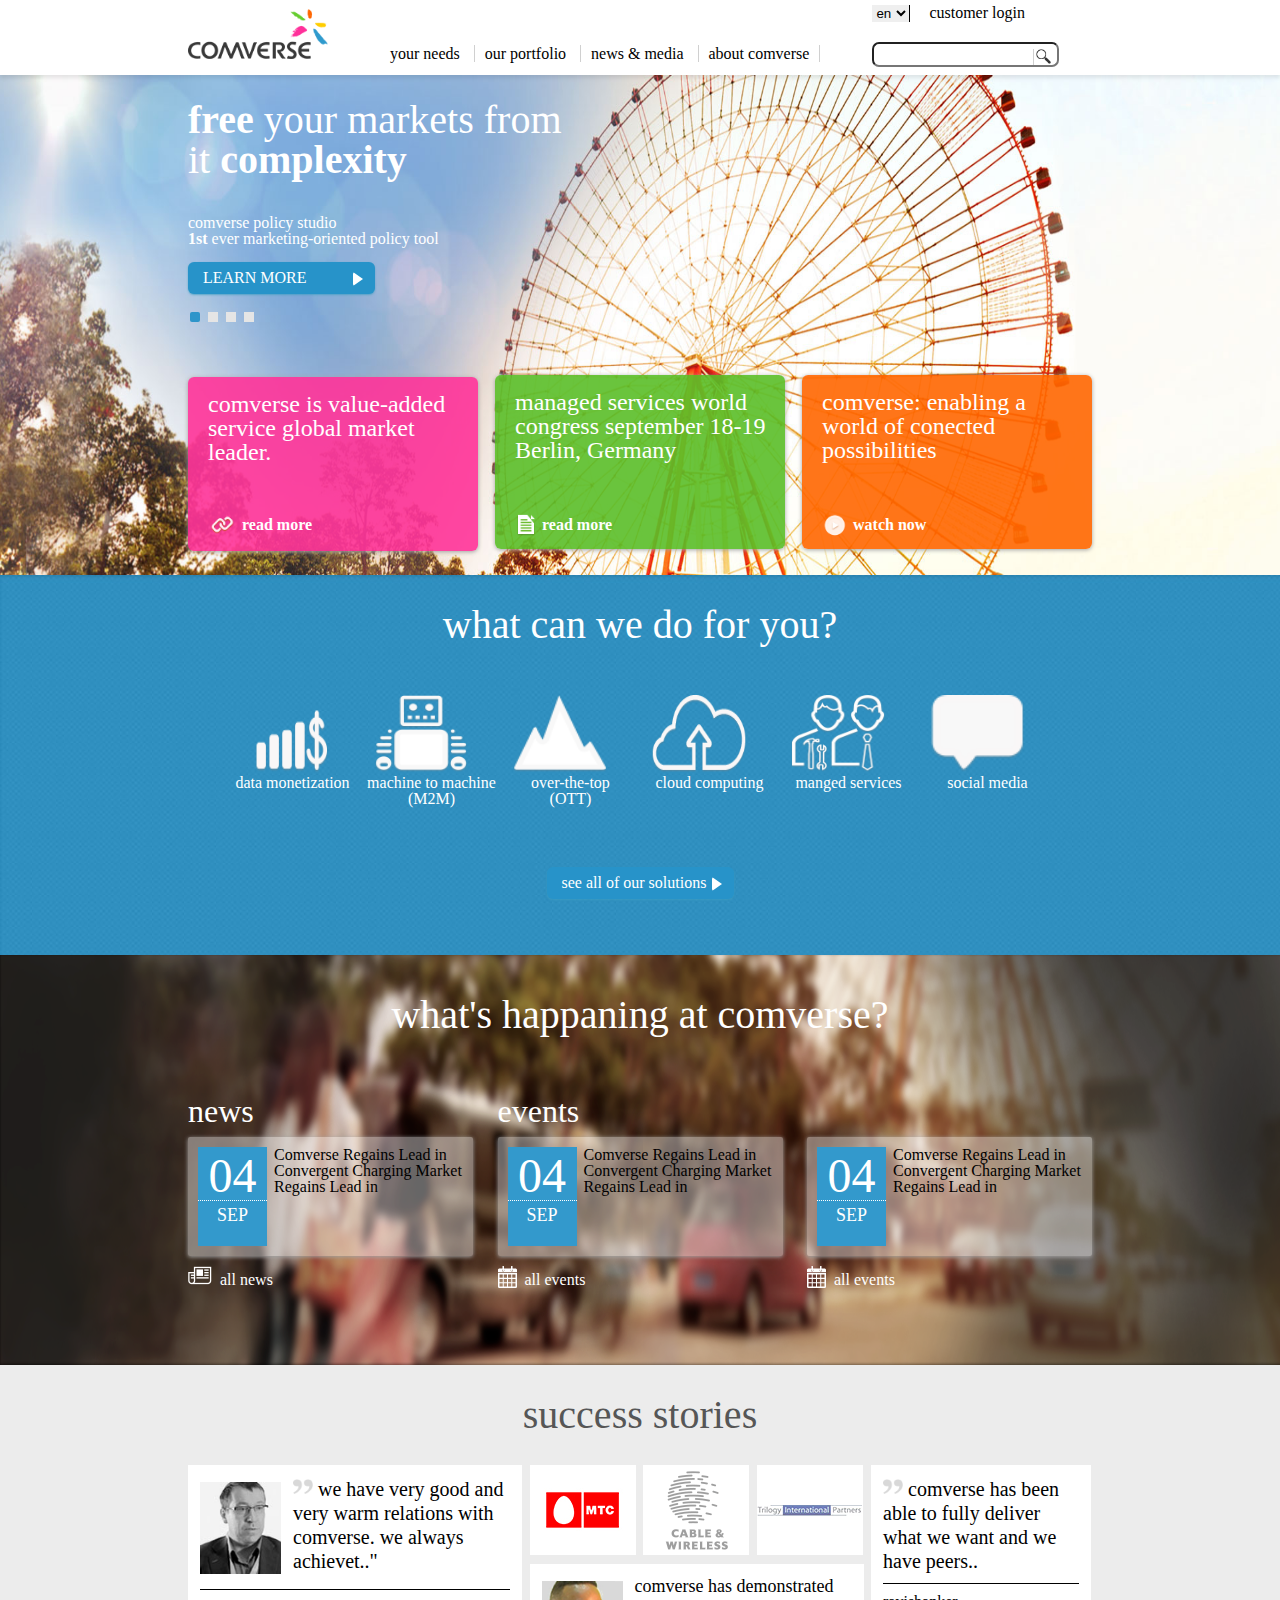
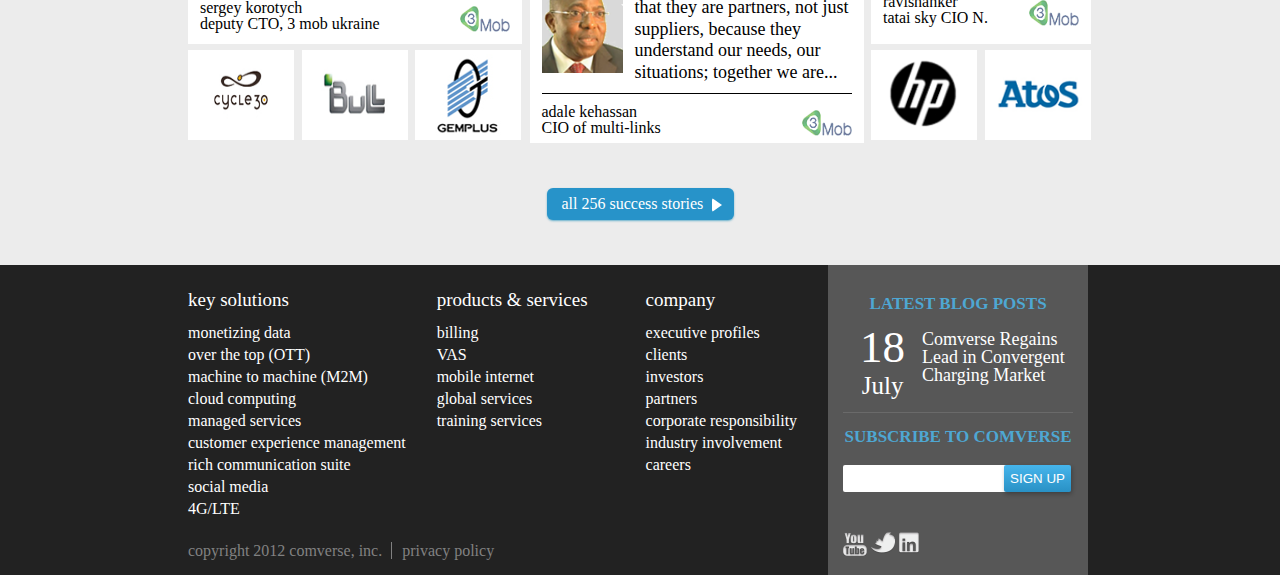
<file: index.html>
<!--
To change this template use Tools | Templates.
-->
<!DOCTYPE html>
<html>
<head>
    <title>Comverse HomePage</title>
    <link href="Style/style.css" rel="stylesheet">
</head>
<body>

    <main>
        
            <header class="site-header">
               <div class="site-struct">
                    <a href="#"><img class="logo" src="assets/icons/logo.png"></a>
                    <nav class="manu-bar">
                        <ul>
                            <li>
                                <a href="#">your needs</a>
                                <ul class="sub-manu">
                                    <li><a href="">links</a></li>
                                    <li><a href="">links</a></li>
                                    <li><a href="">links</a></li>
                                </ul>
                            </li>
                            <li>
                                <a href="#">our portfolio</a>
                                <ul class="sub-manu">
                                    <li><a href="">links</a></li>
                                    <li><a href="">links</a></li>
                                    <li><a href="">links</a></li>
                                </ul>
                            </li>
                            <li>
                                <a href="#">news & media</a>
                                <ul class="sub-manu">
                                    <li><a href="">links</a></li>
                                    <li><a href="">links</a></li>
                                    <li><a href="">links</a></li>
                                </ul>
                            </li>
                            <li>
                                <a href="#">about comverse</a>
                                <ul class="sub-manu">
                                    <li><a href="">links</a></li>
                                    <li><a href="">links</a></li>
                                    <li><a href="">links</a></li>
                                </ul>
                            </li>
                        </ul>
                    </nav>
                    <div class="options">
                        <select class="lang">
                            <option>en</option>
                            <option>he</option>
                            <option>es</option>
                        </select>
                        <a href="#" class="login">customer login</a>
                        <form>
                            <input type="search" name="search">
                            <input type="submit" name="submit" value="">
                        </form>
                        
                    </div>
                </div>
            </header>
          

		<section class="main-section">
            <div class="site-struct">
                <header>
                <h1 class="site-title"><span>free</span> your markets from it <span>complexity</span></h1>
                <h2 class="sub-title">comverse policy studio</h2>
                <h2 class="sub-title"><span>1st</span> ever marketing-oriented policy tool</h2>
                </header>
                <a href="" class="button">LEARN MORE <span class="arrow"></span></a>

                <ol class="carusel">
                    <li><a href="#"></a></li>
                    <li><a href="#"></a></li>
                    <li><a href="#"></a></li>
                    <li><a href="#"></a></li>
                </ol>

                <ul class="articles">
                    <li class="rectangle">
                        <h3 class="rec-sent">comverse is value-added service global market leader.</h3>
                        <a class="details link" href="#">read more</a>
                    </li>
                    <li class="rectangle">
                        <h3 class="rec-sent">managed services world congress september 18-19 Berlin, Germany</h3>
                        <a class="details chart" href="#">read more</a>
                    </li>
                    <li class="rectangle">
                        <h3 class="rec-sent">comverse: enabling a world of conected possibilities</h3>
                        <a class="details play" href="#">watch now</a>
                    </li>
                </ul>
            </div>    
		</section>

		<section class="solutions">
            <div class="site-struct">
                <h2 class="solutions-title">what can we do for you?</h2>
                <ul class="solution-list">
                    <li class="data">
                        <a href="#">
                            <div class="icon"><!--background image--></div>
                            <h3>data monetization</h3>
                        </a>
                    </li>
                    <li class="machine">
                        <a href="#">
                            <div class="icon"><!--background image--></div>
                            <h3>machine to machine</h3>
                            <h3>(M2M)</h3>
                        </a>
                    </li>
                    <li class="over">
                        <a href="#">
                            <div class="icon"><!--background image--></div>
                            <h3>over-the-top</h3>
                            <h3>(OTT)</h3>
                        </a>
                    </li>
                    <li class="cloud">
                        <a href="#">
                            <div class="icon"><!--background image--></div>
                            <h3>cloud computing</h3>
                        </a>
                    </li>
                    <li class="managed">
                        <a href="#">
                            <div class="icon"><!--background image--></div>
                            <h3>manged services</h3>
                        </a>
                    </li>
                    <li class="social">
                        <a href="#">
                            <div class="icon"><!--background image--></div>
                            <h3>social media</h3>
                        </a>
                    </li>
                </ul>
                <a href="" class="button">see all of our solutions <span class="arrow"></span></a>
                
            </div>
		</section>

		<section class="news-events">
            <div class="site-struct">
                <h2 class="events-title">what's happaning at comverse?</h2>
                <div class="events">
                    <h4 class="blured-title">news</h4>
                    <article class="blured-rec clearfix">
                        <time datetime="09-04" class="rec-date">
                              <span class="day">04</span>
                              <span class="month">SEP</span>
                        </time>
                        <p>Comverse Regains Lead in Convergent Charging Market Regains Lead in</p>
                    </article>
                    <a href="#"><span class="icons"><!--background image--></span>all news</a>
                </div>

                <div class="events">
                    <h4 class="blured-title">events</h4>
                    <article class="blured-rec clearfix">
                        <time datetime="09-04" class="rec-date">
                              <span class="day">04</span>
                              <span class="month">SEP</span>
                        </time>
                        <p>Comverse Regains Lead in Convergent Charging Market Regains Lead in</p>
                    </article>
                    <a href="#"><span class="icons"><!--background image--></span>all events</a>
                </div>

                <div class="events">
                    <h4 class="blured-title"></h4>
                    <article class="blured-rec clearfix">
                        <time datetime="09-04" class="rec-date">
                              <span class="day">04</span>
                              <span class="month">SEP</span>
                        </time>
                        <p>Comverse Regains Lead in Convergent Charging Market Regains Lead in</p>
                    </article>
                    <a href="#"><span class="icons"><!--background image--></span>all events</a>
                </div>
            </div>
		</section>

		<section class="stories">
            <div class="site-struct">
                <h2 class="stories-title">success stories</h2>

                <div class="stories-box">
                    <div class="masking">
                        
                        <article class="undermask">
                            <q><span class="quote-mark"></span>BTC, a full-service provider in the Bahamas, depends on Comverse solutions for real-time 
                                BSS, voice services, SMS, MMS and data management and monetization"</q>
                        </article>
                        
                        <article class="representives mask">
                            <img src="assets/icons/Sergey_korotych.jpg">
                            <q><span class="quote-mark"></span>we have very good and very warm relations with comverse. we always achievet.."</q>
                            <footer>
                                <h4>sergey korotych</h4>
                                <h5>deputy CTO, 3 mob ukraine</h5>
                                <img src="assets/icons/3mob_logo3.png">
                            </footer>
                        </article>
                        
                    </div>
                    
                    <ul>
                        <li class="rep-logo">
                            <div class="logos-wrapp">
                                <img class="stories-logo cycle" src="assets/icons/Layer_102.png">
                            </div>
                            
                            <div class="playbackground">
                                
                            </div>
                        </li>
                        <li class="rep-logo">
                            
                            <div class="logos-wrapp">
                                <img class="stories-logo bull" src="assets/icons/Layer_103.png">
                            </div>
                            
                            <div class="playbackground">
                                
                            </div>
                            
                        </li>
                        <li class="rep-logo">
                            
                            <div class="logos-wrapp">
                                <img class="stories-logo gemplus" src="assets/icons/Layer_101.png">
                            </div>
                            
                            <div class="playbackground">
                                
                            </div>
                        
                        </li>
                    </ul>
                </div>

                <div class="stories-box">
                    <ul>
                        <li class="rep-logo">
                            
                            <div class="logos-wrapp">
                                <img class="stories-logo mtc" src="assets/icons/mtc.png">
                            </div>
                            
                            <div class="playbackground">
                                
                            </div>
                            
                        </li>
                        <li class="rep-logo">
                            
                            <div class="logos-wrapp">
                                <img class="stories-logo cable" src="assets/icons/l2.png">
                            </div>
                            
                            <div class="playbackground">
                                
                            </div>
                        
                        </li>
                        <li class="rep-logo">
                            
                            <div class="logos-wrapp">
                                <img class="stories-logo trillogy" src="assets/icons/Layer_96.png">
                            </div>
                            
                            <div class="playbackground">
                                
                            </div>
                        
                        </li>
                    </ul>
                    
                    <div class="masking">
                        
                        <article class="undermask">
                            <q><span class="quote-mark"></span>BTC, a full-service provider in the Bahamas, depends on Comverse solutions for real-time 
                                BSS, voice services, SMS, MMS and data management and monetization"</q>
                        </article>
                        
                    <article class="representives mask">
                        <img src="assets/icons/adale_kehassan.png">
                        <p>comverse has demonstrated that they are partners, not just suppliers, because they understand our needs, our situations; 
                            together we are...</p>
                        <footer>
                            <h4>adale kehassan</h4>
                            <h5>CIO of multi-links</h5>
                            <img src="assets/icons/3mob_logo3.png">
                        </footer>
                    </article>
                        
                    </div>
                    
                    
                </div>

                <div class="stories-box">
                    <div class="masking">
                        
                        <article class="undermask">
                            <q><span class="quote-mark"></span>BTC, a full-service provider in the Bahamas, depends on Comverse solutions for real-time 
                                BSS, voice services, SMS, MMS and data management and monetization"</q>
                        </article>
                        
                        <article class="representives mask">
                        <q><span class="quote-mark"></span>comverse has been able to fully deliver what we want and we have peers..</q>
                        <footer>
                            <h4>ravishanker</h4>
                            <h5>tatai sky CIO N.</h5>
                            <img src="assets/icons/3mob_logo3.png">
                        </footer>
                    </article>
                        
                    </div>
                    
                    <ul>
                        <li class="rep-logo">
                            
                            <div class="logos-wrapp">
                                <img class="stories-logo hp" src="assets/icons/Layer_99.png">
                            </div>
                            
                            <div class="playbackground">
                                
                            </div>
                        
                        </li>
                        <li class="rep-logo">
                            
                            <div class="logos-wrapp">
                                <img class="stories-logo atos" src="assets/icons/Layer_100.png">
                            </div>
                            
                            <div class="playbackground">
                                
                            </div>
                        
                        </li>
                    </ul>
                </div>

                <a href="#" class="button">all 256 success stories <span class="arrow"></span></a>
            </div>
		</section>

		<footer class="site-footer">
            <div class="site-struct">
                
                      <div class="nav-container">
                          
                        <div class="footer-navigation">
                            <h2 class="links-titles">key solutions</h2>
                            <ul>
                                <li><a href="#">monetizing data</a></li>
                                <li><a href="#">over the top (OTT)</a></li>
                                <li><a href="#">machine to machine (M2M)</a></li>
                                <li><a href="#">cloud computing</a></li>
                                <li><a href="#">managed services</a></li>
                                <li><a href="#">customer experience management</a></li>
                                <li><a href="#">rich communication suite</a></li>
                                <li><a href="#">social media</a></li>
                                <li><a href="#">4G/LTE</a></li>
                            </ul>
                        </div>
                        <div class="footer-navigation">
                            <h2 class="links-titles">products & services</h2>
                            <ul>
                                <li><a href="#">billing</a></li>
                                <li><a href="#">VAS</a></li>
                                <li><a href="#">mobile internet</a></li>
                                <li><a href="#">global services</a></li>
                                <li><a href="#">training services</a></li>
                            </ul>
                        </div>
                        <div class="footer-navigation">
                            <h2 class="links-titles">company</h2>
                            <ul>
                                <li><a href="#">executive profiles</a></li>
                                <li><a href="#">clients</a></li>
                                <li><a href="#">investors</a></li>
                                <li><a href="#">partners</a></li>
                                <li><a href="#">corporate responsibility</a></li>
                                <li><a href="#">industry involvement</a></li>
                                <li><a href="#">careers</a></li>
                            </ul>
                        </div>
                          
                          <div class="copyrights"><span>copyright 2012 comverse, inc.</span> <a href="#">privacy policy</a></div>
                      </div>
                

                

                <aside class="blog-posts">

                        <div class="posts">
                            <h4>LATEST BLOG POSTS</h4>
                            <time class="post-date" datetime="07-18">
                                <span class="post-day">18</span>
                                <span  class="post-month">July</span>
                            </time>
                            <p>Comverse Regains Lead in Convergent Charging Market</p>
                        </div>

                        <div class="subscribe">
                            <h4>SUBSCRIBE TO COMVERSE</h4>

                            <form class="email-form">
                                <input type="email">
                                <input type="button" value="SIGN UP" />
                            </form>

                            <ul class="social-networks">
                                <li><a href="" class="youtube"></a></li>
                                <li><a href="" class="tweeter"></a></li>
                                <li><a href="" class="linkedin"></a></li>
                            </ul>
                        </div>

                </aside>
            </div>
		</footer>

	</main>

</body>
</html>
</file>
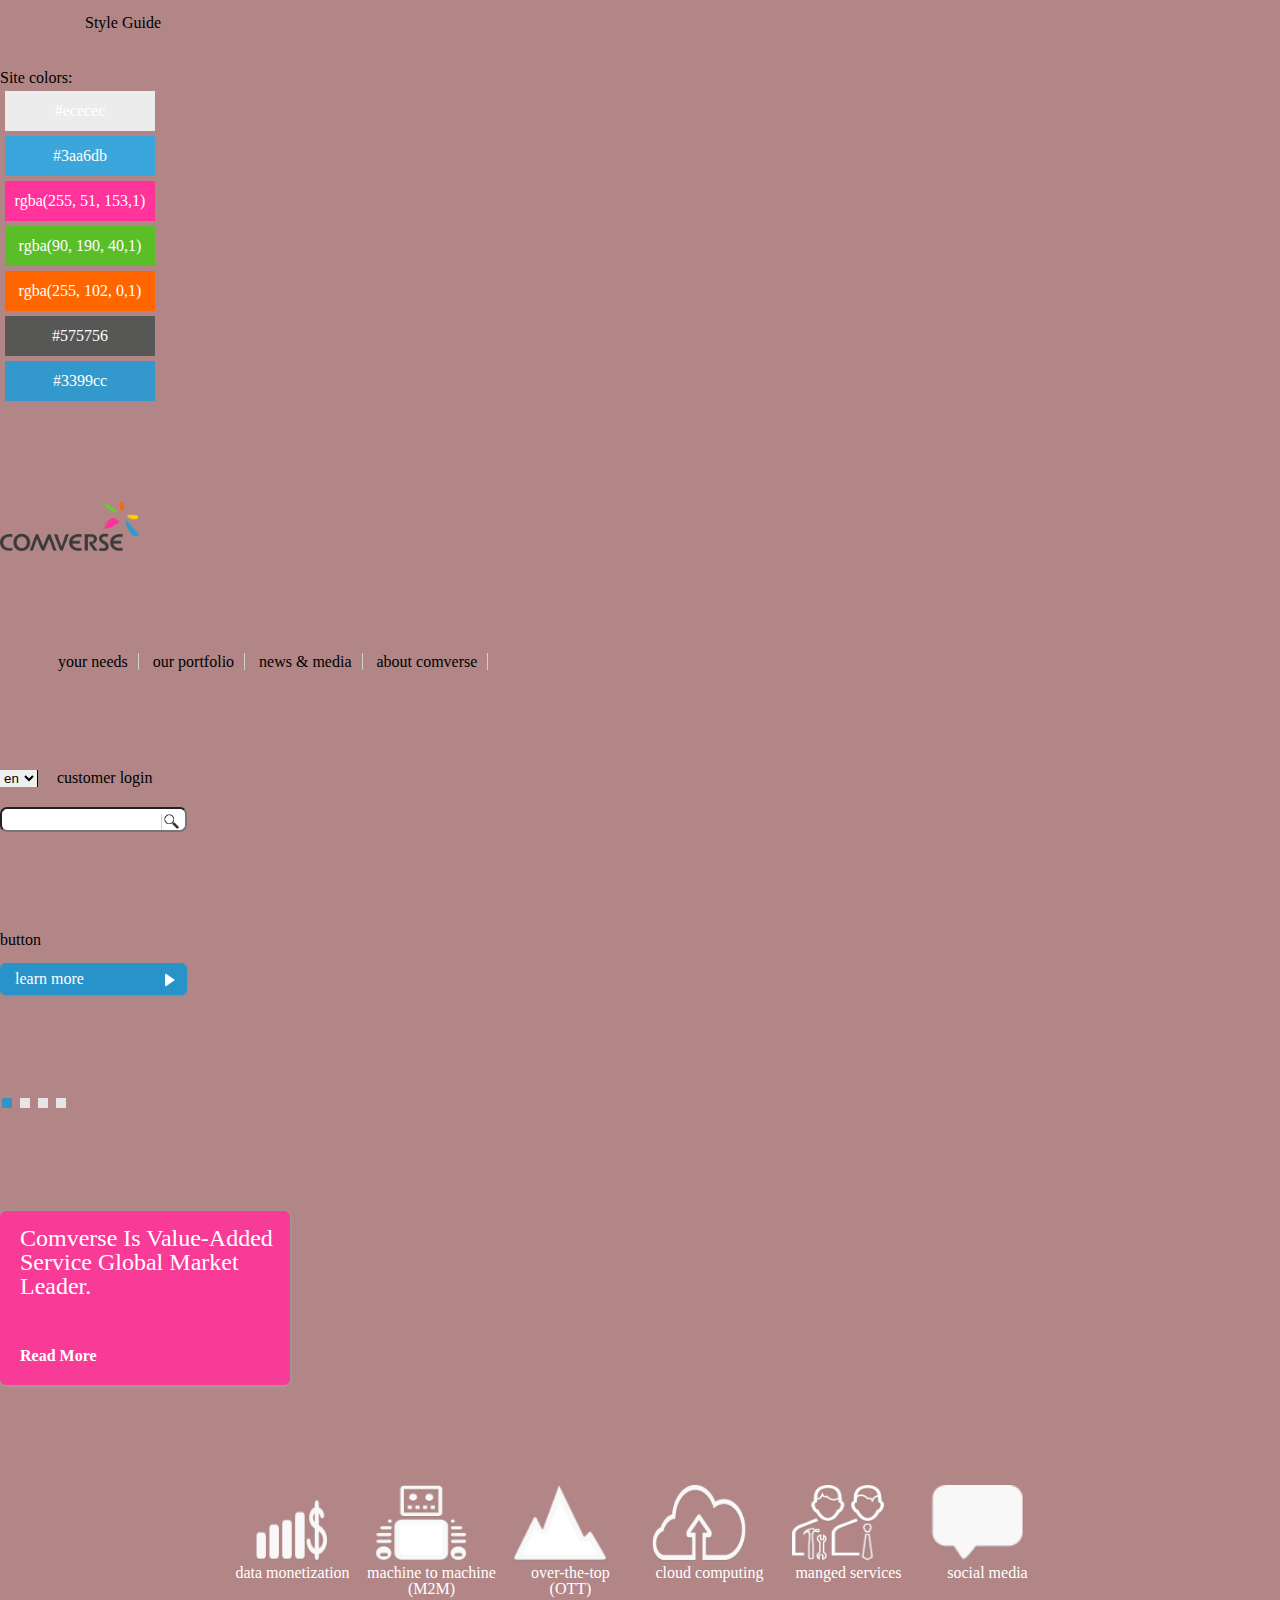
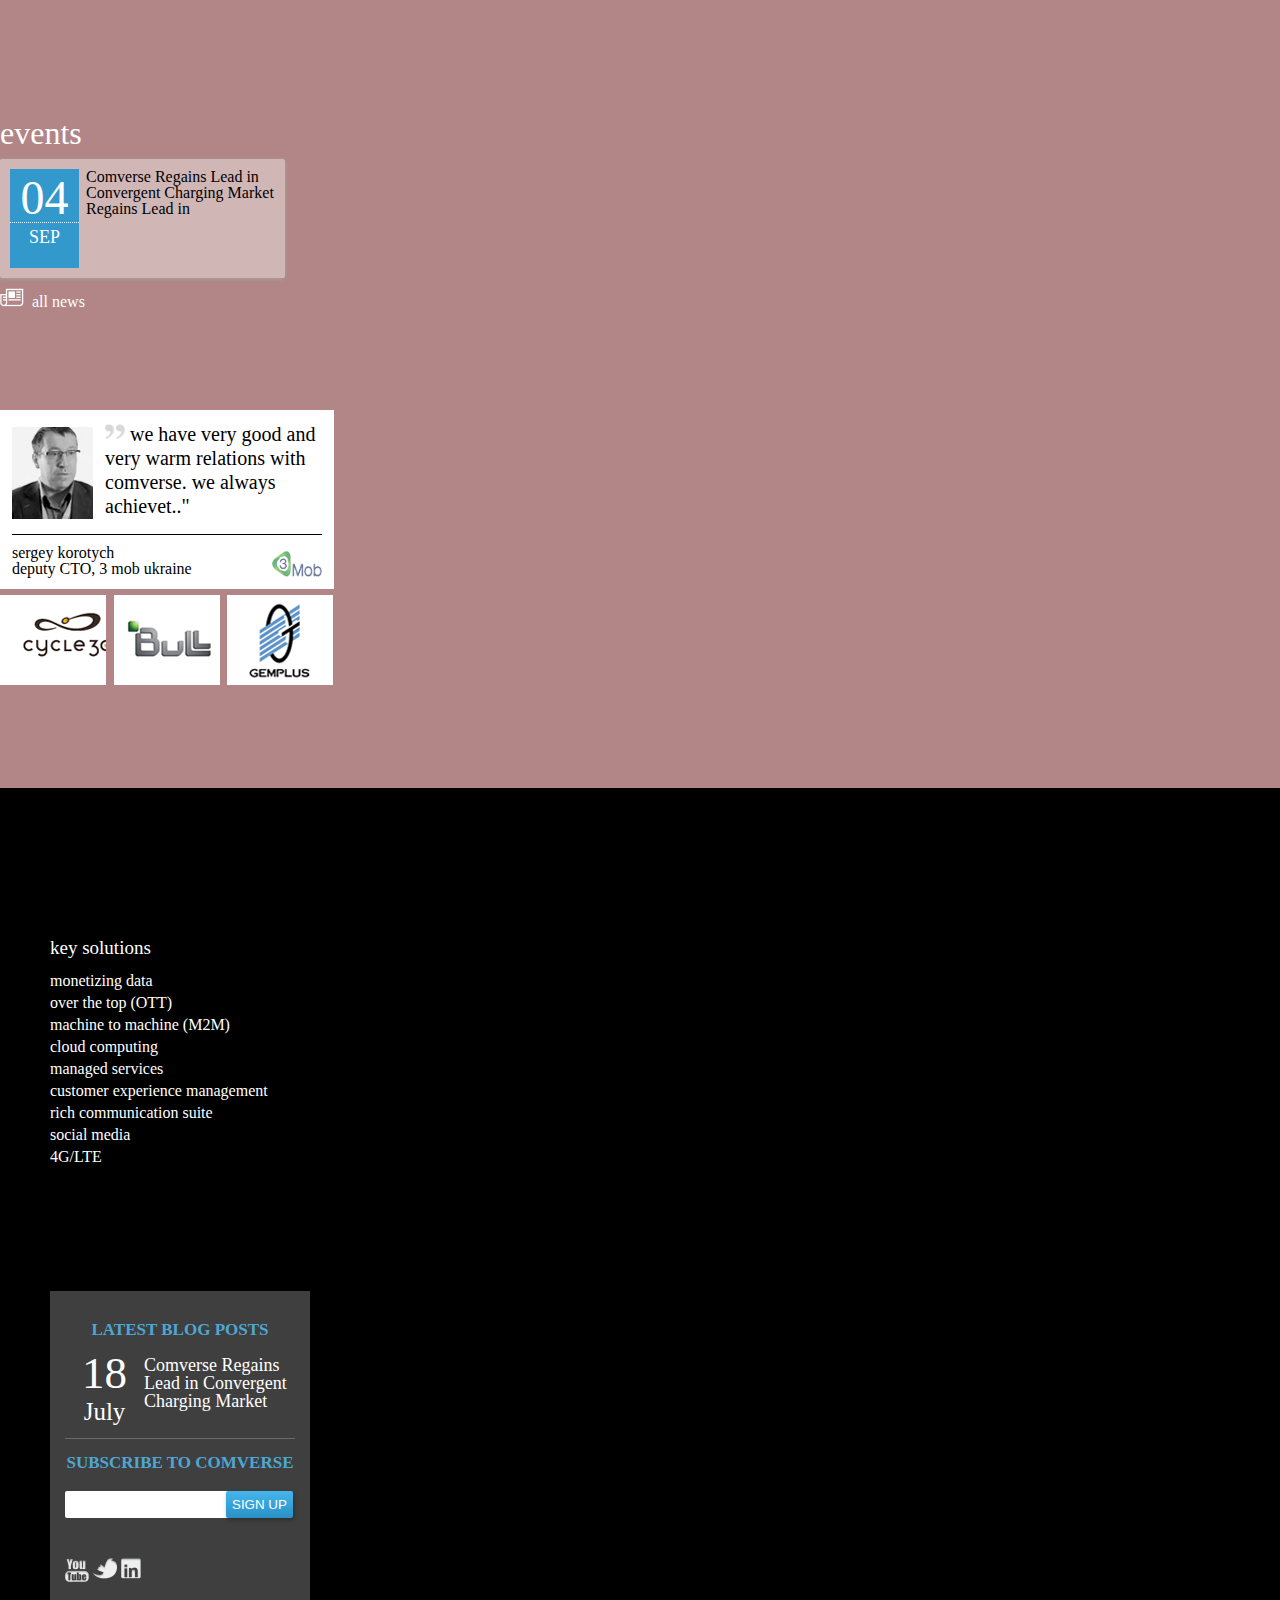
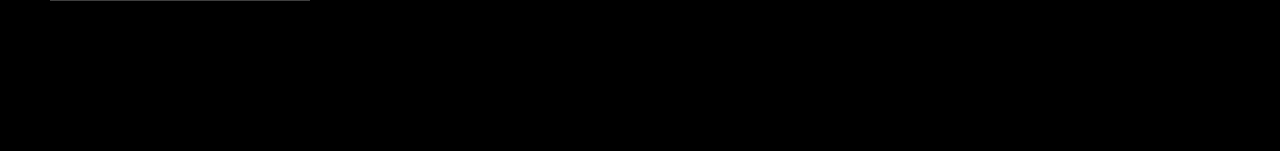
<file: styleguide.html>
<!--
To change this template use Tools | Templates.
-->
<!DOCTYPE html>
<html>
<head>
    <title>StyleGuide</title>
    <link href="Style/style.css" rel="stylesheet">
	<link rel="stylesheet" type="text/css" href="Style/styleguide.css">
</head>
<body>
    
    <main class="content">
		<header>
			<div class="header-container">
				<h1>Style Guide</h1>
			</div>
		</header>

		<section class="colors-section">
			<div class="colors-container">
				<h2>Site colors:</h2>
				<div class="color-block color1">#ececec</div>
				<div class="color-block color2">#3aa6db</div>
				<div class="color-block color3">rgba(255, 51, 153,1)</div>
				<div class="color-block color4">rgba(90, 190, 40,1)</div>
				<div class="color-block color5">rgba(255, 102, 0,1)</div>
				<div class="color-block color6">#575756</div>
				<div class="color-block color7">#3399cc</div>
			</div>
		</section>
        
        
        <section class="header-components">
            
            <div class="logo-component space">
                
                <a href="#"><img class="logo" src="assets/icons/logo.png"></a>
                
            </div>
            
            <div class="manu-component space">
                <nav class="manu-bar">
                    <ul>
                        <li><a href="#">your needs</a></li>
                        <li><a href="#">our portfolio</a></li>
                        <li><a href="#">news & media</a></li>
                        <li><a href="#">about comverse</a></li>
                    </ul>
                </nav>
            </div>
            
            <div class="options-component space">
                <div class="options">
                    <select class="lang">
                        <option>en</option>
                        <option>he</option>
                        <option>es</option>
                    </select>
                    <a href="#" class="login">customer login</a>
                    <form>
                        <input type="search" name="search">
                        <input type="submit" name="submit" value="">
                    </form>

                </div>
            </div>
        </section>

		<section class="main-section-components">
			<div class="button-component space">
				<h1>button</h1>
				<a href="" class="button">learn more <span class="arrow"></span></a>
			</div>
            
            <div class="carusel-component space">
                <ol class="carusel">
                    <li><a href="#"></a></li>
                    <li><a href="#"></a></li>
                    <li><a href="#"></a></li>
                    <li><a href="#"></a></li>
                </ol>
            </div>
            
            <div class="colored-rec-component space">
                <ul>
                    <li class="rectangle">
                        <h3 class="rec-sent">Comverse Is Value-Added Service Global Market Leader.</h3>
                        <a href="" class="details">Read More</a>
                    </li>
                </ul>
            </div>
		</section>

        <section class="solutions-components">
            
            <div class="icons-component space">
                <ul class="solution-list">
                        <li class="data">
                            <a href="#">
                                <div class="icon"><!--background image--></div>
                                <h3>data monetization</h3>
                            </a>
                        </li>
                        <li class="machine">
                            <a href="#">
                                <div class="icon"><!--background image--></div>
                                <h3>machine to machine</h3>
                                <h3>(M2M)</h3>
                            </a>
                        </li>
                        <li class="over">
                            <a href="#">
                                <div class="icon"><!--background image--></div>
                                <h3>over-the-top</h3>
                                <h3>(OTT)</h3>
                            </a>
                        </li>
                        <li class="cloud">
                            <a href="#">
                                <div class="icon"><!--background image--></div>
                                <h3>cloud computing</h3>
                            </a>
                        </li>
                        <li class="managed">
                            <a href="#">
                                <div class="icon"><!--background image--></div>
                                <h3>manged services</h3>
                            </a>
                        </li>
                        <li class="social">
                            <a href="#">
                                <div class="icon"><!--background image--></div>
                                <h3>social media</h3>
                            </a>
                        </li>
                </ul>
            </div>
        
        </section>

		<section class="news-events-components">
            <div class="blured-component space">
                <div class="events">
                    <h4 class="blured-title">events</h4>
                    <article class="blured-rec clearfix">
                        <time datetime="09-04" class="rec-date">
                              <span class="day">04</span>
                              <span class="month">SEP</span>
                        </time>
                        <p>Comverse Regains Lead in Convergent Charging Market Regains Lead in</p>
                    </article>
                    <a href="#"><span class="icons"><!--background image--></span>all news</a>
                </div>
            </div>
		</section>

		<section class="stories-components">
			
            <div class="stories-box-component space">
            
                <div class="stories-box">
                        <article class="representives">
                            <img src="assets/icons/Sergey_korotych.jpg">
                            <q><span class="quote-mark"></span>we have very good and very warm relations with comverse. we always achievet.."</q>
                            <footer>
                                <h4>sergey korotych</h4>
                                <h5>deputy CTO, 3 mob ukraine</h5>
                                <img src="assets/icons/3mob_logo3.png">
                            </footer>
                        </article>
                        <ul>
                            <li class="rep-logo"><img class="stories-logo" src="assets/icons/Layer_102.png"></li>
                            <li class="rep-logo"><img class="stories-logo" src="assets/icons/Layer_103.png"></li>
                            <li class="rep-logo"><img class="stories-logo" src="assets/icons/Layer_101.png"></li>
                        </ul>
                    </div>
                
            </div>
		</section>
        
        <section class="footer-components">
            
            <div class="navigation-component space">
                
                <div class="footer-navigation">
                    <h2 class="links-titles">key solutions</h2>
                    <ul>
                        <li><a href="#">monetizing data</a></li>
                        <li><a href="#">over the top (OTT)</a></li>
                        <li><a href="#">machine to machine (M2M)</a></li>
                        <li><a href="#">cloud computing</a></li>
                        <li><a href="#">managed services</a></li>
                        <li><a href="#">customer experience management</a></li>
                        <li><a href="#">rich communication suite</a></li>
                        <li><a href="#">social media</a></li>
                        <li><a href="#">4G/LTE</a></li>
                    </ul>
                </div>
                
            </div>
            
            
            <div class="blog-posts-component space">
                
                <aside class="blog-posts">

                        <div class="posts">
                            <h4>LATEST BLOG POSTS</h4>
                            <time class="post-date" datetime="07-18">
                                <span class="post-day">18</span>
                                <span  class="post-month">July</span>
                            </time>
                            <p>Comverse Regains Lead in Convergent Charging Market</p>
                        </div>

                        <div class="subscribe">
                            <h4>SUBSCRIBE TO COMVERSE</h4>

                            <form class="email-form">
                                <input type="email">
                                <input type="button" value="SIGN UP" />
                            </form>

                            <ul class="social-networks">
                                <li class="youtube"></li>
                                <li class="tweeter"></li>
                                <li class="linkedin"></li>
                            </ul>
                        </div>

                </aside>
                
            </div>
		</section>
        


	</main>

</body>
</html>
</file>
<file: Style/style.css>
/*
    Document   : HomeworkFolder/StyleGuide/css/styleguide.css
    Created on : 2015-03-01 07:15 PM
    Author     : gadia
    Description:
    Purpose of the stylesheet follows.
    To change this template use Tools | Templates.
*/

root {
    display: block;
}

html, body, div, span, applet, object, iframe,
h1, h2, h3, h4, h5, h6, p, blockquote, pre,
a, abbr, acronym, address, big, cite, code,
del, dfn, em, img, ins, kbd, q, s, samp,
small, strike, strong, sub, sup, tt, var,
b, u, i, center,
dl, dt, dd, ol, ul, li,
fieldset, form, label, legend,
table, caption, tbody, tfoot, thead, tr, th, td,
article, aside, canvas, details, embed, 
figure, figcaption, footer, header, hgroup, 
menu, nav, output, ruby, section, summary,
time, mark, audio, video {
	margin: 0;
	padding: 0;
	border: 0;
	font-size: 100%;
	font: inherit;
	vertical-align: baseline;
}
/* HTML5 display-role reset for older browsers */
article, aside, details, figcaption, figure, 
footer, header, hgroup, menu, nav, section {
	display: block;
}
body {
	line-height: 1;
}
ol, ul {
	list-style: none;
}
blockquote, q {
	quotes: none;
}
blockquote:before, blockquote:after,
q:before, q:after {
	content: '';
	content: none;
}
table {
	border-collapse: collapse;
	border-spacing: 0;
}

a{
    text-decoration: none;
}

ul li{
    list-style: none;
}

.clearfix:after{

	content: '';
	display: block;
	clear: both;
}

.site-struct{
    
    margin: 0 auto;
    width: 904px;
}



/*------------------------------------Header Section-----------------------------------*/

.site-header{
  height: 75px;
  position: relative;
  z-index: 10;
  box-shadow: 0px 3px 4px 0px rgba(0, 0, 0, 0.09);
}

.site-header > div{
    padding: 5px;
}

.logo{
    
    width: 140px;
    height: 50px;
}

.manu-bar{
    display: inline-block;
    margin: 0 48px;
    position: relative;
}

.manu-bar ul li{
    display: inline;
    border-right: 1px solid #d0d0d0;
    padding: 0 10px;
}

.manu-bar ul li:hover{
  border: 1px solid #D5D5D5;
  border-bottom: none;
  background: #fcfcfc;
  padding: 10px 10px 16px 9px;

}

.manu-bar ul li a{
    color: #000;
}


.manu-bar ul li:hover > a{
    color: #3399cc;
}


.sub-manu{
    display: none;
    width: 905px;
    height: 260px;
    background: #fcfcfc;
    position: absolute;
    left: -195px;
    top: 32px;
    border: 1px solid #D5D5D5;
    border-top: none;
    
}

.manu-bar ul li:hover > .sub-manu{
    display:block;
}

.options{
    display: inline-block;
}

.options .lang, .options .login{
    margin-bottom: 20px;
}

input[name="search"]{
  display: inline-block;
  padding: 3px;
  border-radius: 7px;
  outline: none;
}

input[name="submit"]{
  display: inline;
  background: url("../assets/icons/picto-loupe.png") no-repeat;
  background-size: 15px;
  background-position: 2px 0px;
  width: 20px;
  height: 16px;
  border: none;
  border-left: 1px solid #d0d0d0;
  outline: none;
  position: relative;
  top: 3px;
  right: 30px;
  cursor: pointer;
}

.lang{
    border: none;
    border-right: 1px solid #000;
    outline: none;
    padding-right: 2px;
}

.login{
    color: #000;
    margin-left: 15px;
}



/*------------------------------------main-section-----------------------------------*/

.main-section{
    background: url("../assets/Comverse_hp_A08.jpg") no-repeat;
    background-size: 130% 100%;
    background-position: -273px 0px;
    height: 500px;
}

.site-title{
    margin-bottom: 10px;
    font-size: 40px;
    width: 380px;
    color: #fff;
    padding: 25px 0;
}

.site-title > span{
    
    font-weight: bold;
}

.sub-title{
    color: #fff;
}

.sub-title > span{
    font-weight: bold;
}

.button{

  width: 172px;
  height: 32px;
  display: block;
  border-radius: 6px;
  background-color: #2793c9;
  color: #fff;
  text-align: left;
  padding-left: 15px;
  box-shadow: 0px 1px 2px 0px rgba(62, 157, 194, 0.75);
  line-height: 2;
  margin: 15px 0;
}

.button:hover{
    background-color: #329ACF;
}


.arrow{

  width: 0;
  border-left: 10px solid #fff;
  border-top: 7px solid transparent;
  border-bottom: 7px solid transparent;
  border-radius: 2px;
  float: right;
  margin-top: 10px;
  margin-right: 12px;
}



.carusel li{
    display: inline;
    margin: 0 2px;
}

.carusel li > a{
    display: inline-block;
    width: 10px;
    height: 10px;
    background-color: #e5e5e5;
}

.carusel li:first-child > a{
    display: inline-block;
    width: 10px;
    height: 10px;
    background-color: #2e95ca;
    border-radius: 2px;
}

.articles{
    margin-top: 50px;
}

.rectangle{

    width: 280px;
    height: 164px;
	background-color: rgba(255, 51, 153, 0.9);
	box-shadow: 0px 1px 4px 0px #a2a2a2;
	border-radius: 6px;
  	padding: 5px;
    display: inline-block;
}

.articles li:nth-child(2),
.articles li:nth-child(3){
    margin-left: 13px;
}

.articles li:nth-child(2){
    background-color: rgba(90, 190, 40,0.9);
}

.articles li:nth-child(3){
    background-color: rgba(255, 102, 0,0.9);
}

.rec-sent{

  	color: #fff;
	font-size: 24px;
	margin-top: 10px;
  	margin-left: 15px;
}

.details{

  	color: #fff;
	font-weight: bold;
  	margin-top: 50px;
  	display: inline-block;
  	margin-left: 15px;
}

.link:before,
.chart:before,
.play:before{
    
    display: inline-block;
    vertical-align: sub;
    margin-right: 5px;
    transform: scale(.8);
    vertical-align: middle;
}

.link:before{
    
    content: url("../assets/icons/Link2.png");

    
}

.chart:before{
    
    content: url("../assets/icons/icon_copy_6.png");
}

.play:before{
    
    content: url("../assets/icons/icon.png");

}


/*------------------------------------solutions-section-----------------------------------*/

.solutions{
    background: url("../assets/Comverse_hp_A08-2.jpg") no-repeat;
    height: 380px;
}

.solutions-title{
    text-align: center;
    font-size: 40px;
    color: #fff;
    padding: 30px 0;
}

.solution-list{
    margin: 20px auto;
    width: 830px;
}

.solution-list li{
    display: inline-block;
    vertical-align: top;
    width: 129px;
    margin: 0 3px;
}

.solution-list li h3{
    text-align: center;
    color: #fff;
}

.data div{
    background: url("../assets/icons/SMART_MONETIZATION.png") no-repeat;
    width: 100px;
    height: 80px;    
    background-size: 122px 78px;
    background-position: -5px 8px;
}

.machine div{
    background: url("../assets/icons/Robot.png") no-repeat;
    width: 100px;
    height: 80px;    
    background-size: 94px 77px;
    background-position: 7px 0px;
}

.over div{
    background: url("../assets/icons/otp.png") no-repeat;
    width: 100px;
    height: 80px;    
    background-size: 94px 77px;
    background-position: 7px 0px;
}

.cloud div{
    background: url("../assets/icons/4.png") no-repeat center;
    width: 129px;
    height: 80px;    
    background-size: 94px 77px;
    background-position: 7px 0px;
}

.managed div{
    background: url("../assets/icons/Vector_Smart_Object.png") no-repeat center;
    width: 129px;
    height: 80px;    
    background-size: 94px 77px;
    background-position: 7px 0px;
}

.social div{
    background: url("../assets/icons/Speech_Bubble.png") no-repeat center;
    width: 129px;
    height: 80px;    
    background-size: 94px 77px;
    background-position: 7px 0px;
}

.solutions .button{
    margin: 60px auto;

}

/*------------------------------------news-events-section-----------------------------------*/


.news-events{
    background: url("../assets/BG14.png") no-repeat;
    background-size: 100% 103%;
    background-position: 0px -2px;
    height: 410px;
}

.events-title{
    text-align: center;
    font-size: 40px;
    color: #fff;
    padding: 40px 0;
}


.events{
    
    display: inline-block;
    margin-left: 20.5px;
    margin-top: 20px;
}

.events:first-of-type{
    margin-left: 0;
}

.events a{
  color: #fff;
  text-decoration: none;
  display: inline-block;
  padding-top: 10px;
}

.events a .icons{
  background: url("../assets/icons/calendar-icon.png") no-repeat;
    display: inline-block;
    width: 20px;
    height: 22px;
    margin-right: 7px;
    vertical-align: bottom;
}

.events:first-of-type .icons{
    background: url("../assets/icons/Shape1.png") no-repeat;
    width: 25px;
    height: 22px;
    vertical-align: bottom;
}

.blured-recs{

	height: 200px;
}

.blured-title{
  font-size: 32px;
  padding-bottom: 10px;
  color: #fff;
}

.blured-rec{
  	border-radius: 2px;
	background-color:  rgba(255, 255, 255, 0.4);
	box-shadow: 0px 1px 4px 0px #a2a2a2;
	width: 265px;
	height: 119px;
  	padding: 0 10px;

}


.blured-rec p {
  	width: 189px;
	float: right;
 	margin-top: 10px;
}	

.rec-date{
  	width: 69px;
	height: 99px;
	background-color: #3399cc;
	float: left;
  	margin-top: 10px;
}

.rec-date .day{

	color: #fff;
	font-size: 48px;
	font-weight: 400;
	text-align: center;
	margin-top: 5px;
	border-bottom: 1px dotted #fff;
  	display: block;
}

.rec-date .month{

	color:  #fff;
	font-size: 18px;
	font-weight: 400;
	text-align: center;
	margin-top: 5px;
  	display: block;
}



/*------------------------------------stories-section-----------------------------------*/

.stories{
    background-color: #ececec;
    height: 500px;
}

.stories-title{
    text-align: center;
    font-size: 40px;
    color: #565656;
    padding: 30px 0;
}

.stories-box{

	width: 334px;
    display: inline-block;
    margin-left: 3.5px;

  
}

.stories-box:first-of-type{
    margin-left: 0;
}

.stories-box:nth-of-type(3){
    width: 220px;
}

.stories-box:nth-of-type(2){
    vertical-align: top;
}

.stories-box:nth-of-type(2) .rep-logo{
    margin-top: 0;
    margin-bottom: 5.5px;
}

.representives{

	height: 155px;
	background-color: #fff;
	padding: 12px;
}

.mask{
    position: absolute;
    z-index: 100;
    top: 0;
    transition: top 0.5s;
}

.masking{
    cursor: pointer;
    position: relative;
    overflow: hidden;
    
}

.masking:hover > .mask{
    top: -179px;
}

.undermask{
    height: 155px;
    background-color: #3398cc;
    padding: 12px;

}

.representives > img{

	width: 81px;
	height: 92px;
	float: left;
	margin-bottom: 15px;
	margin-top: 5px;
    margin-right: 12px;
}

.representives > q,
.representives > p{

	font-size: 20px;
    line-height: 1.2;
    vertical-align: bottom;
    margin-bottom: 10px;
    display: block;
}

.representives > p{
	font-size: 18px;
}

.quote-mark{
  background: url("../assets/icons/Quote_2.png") no-repeat;
  background-size: 20px;
  display: inline-block;
  width: 25px;
  height: 17px;
}


.representives footer{

	clear: both;
	border-top: 1px solid #000;
	padding-top: 10px;
}

.representives footer h5{

	display: inline;
}

.representives footer img{

	width: 50px;
	height: 26px;
	float: right;
	margin-top: -10px;
}

.rep-logo{

	margin-top: 5.5px;
	margin-left: 3.5px;
	background-color: #fff;
	display: inline-block;
	list-style: none;
    width: 106px;
    height: 90px;
    position: relative;
    overflow: hidden;
    cursor: pointer;
}

.rep-logo:first-of-type{

	margin-left: 0;
}


.playbackground{
    background: url("../assets/icons/play_background_logo.jpg");
    width:100%;
    height: 100%;

}

.logos-wrapp{
    width: 100%;
    height: 100%;
    background-color: #fff;
    position: absolute;
    top: 0;
    transition: top 0.5s;

}

.stories-logo{

  position: absolute;
  top: 0;
  right: 0;
  left: 0;
  bottom: 0;
  margin: auto;
}

.rep-logo:hover > .logos-wrapp{
    top: -90px;    
}

.cycle,
.bull{
  width: 82px;
  height: 63px;
}

.hp{
    width: 78px;
    height: 85px;
}

.atos{
    width: 100px;
}

.stories .button{
    margin: 45px auto;

}


/*------------------------------------footer-section-----------------------------------*/

.site-footer{
    background-color: #222222;
}


.links-titles{
  color: #fff;
  font-size: 19px;
  padding-bottom: 10px;
}

.links-titles + ul li{
    margin: 6px 0;
}

.nav-container,
.blog-posts{
     display: inline-block;   
}

.footer-navigation{
    display: inline-block;
    vertical-align: top;
    padding: 0 27px;
    margin-bottom: 20px;
}

.footer-navigation:first-of-type{
    padding: 0;
}

.footer-navigation a{
    color: #fff;
}

.footer-navigation a:hover{
    text-decoration: underline;
}

.copyrights,
.copyrights a{
    color: #818181;
}

.copyrights span{
    padding-right: 5px;
}

.copyrights a{
    border-left: 1px solid #818181;
    padding-left: 10px;
}

.blog-posts{
  width: 230px;
  height: 280px;
  background-color: rgba(225, 225, 225, 0.28);
  padding: 15px;
}

.posts{

  border-bottom: 1px solid #6a6a6a;
}

.posts h4, .subscribe h4{
  margin-top: 15px;
  color: #4ea7d3;
  font-weight: bold;
  font-size: 17px;
  text-align: center;
}

.post-date{
  
  width: 79px;
	height: 90px;
	float: left;
  margin-top: 10px;
}

.posts:after{
  content: '';
  display: block;
  clear: both;
}

.post-date span{
  color: #fff;
	font-weight: 400;
	text-align: center;
	margin-top: 3px;
  display: block;
}

.post-day{
	font-size: 45px;
}

.post-month{
	font-size: 25px;
}

.posts p{
 	margin-top: 18px;
  font-size: 18px;
  font-weight: 400;
  color: #fff;
}

.email-form{
display: inline-block;
margin-top: 10px;
}

.email-form input{
  
  margin-top: 10px;
  padding: 6px;
  border: hidden;
  border-radius: 2px;
  outline: none;

}

.email-form input:nth-of-type(1){
    width: 155px;
}

.email-form input:nth-of-type(2){
  margin-left: -10px;
  border-width: 1px;
  cursor: pointer;
  color: #fff;
  background: -webkit-linear-gradient(90deg, #2991c5 0%, #46b5ec 100%);
  background: -moz-linear-gradient(90deg, #2991c5 0%, #46b5ec 100%);
  background: -o-linear-gradient(90deg, #2991c5 0%, #46b5ec 100%);
  background: -ms-linear-gradient(90deg, #2991c5 0%, #46b5ec 100%);
  background: linear-gradient(0deg, #2991c5 0%, #46b5ec 100%);
  box-shadow: 1px 2px 4px 0px rgba(0, 0, 0, 0.28);
  
}

.email-form input:nth-of-type(2):hover{
    
  background: -webkit-linear-gradient(0deg, #5DC8FD 0%, #46b5ec 100%);
  background: -moz-linear-gradient(0deg, #5DC8FD 0%, #46b5ec 100%);
  background: -o-linear-gradient(0deg, #5DC8FD 0%, #46b5ec 100%);
  background: -ms-linear-gradient(0deg, #5DC8FD 0%, #46b5ec 100%);
  background: linear-gradient(0deg, #5DC8FD 0%, #46b5ec 100%);
  box-shadow: 1px 2px 4px 0px rgba(0, 0, 0, 0.28);
}

ul.social-networks{

	margin-top: 40px;
}

ul.social-networks li{

	display: inline-block;
	width: 24px;
	height: 24px;
}

.youtube{

	background: url("../assets/icons/YouTube_3.png") no-repeat;
    display:inline-block;
    width: 24px;
    height: 24px;
}

.tweeter{

	background: url("../assets/icons/Twitter.png") no-repeat;
    display:inline-block;
    width: 24px;
    height: 24px;
}

.linkedin{

	background: url("../assets/icons/LinkedIn.png") no-repeat;
    display:inline-block;
    width: 24px;
    height: 24px;
}
</file>
<file: Style/styleguide.css>
/*
    Document   : HomeworkFolder/StyleGuide/css/styleguide.css
    Created on : 2015-03-01 07:15 PM
    Author     : gadia
    Description:
    Purpose of the stylesheet follows.
    To change this template use Tools | Templates.
*/

root {
    display: block;
}

html, body, div, span, applet, object, iframe,
h1, h2, h3, h4, h5, h6, p, blockquote, pre,
a, abbr, acronym, address, big, cite, code,
del, dfn, em, img, ins, kbd, q, s, samp,
small, strike, strong, sub, sup, tt, var,
b, u, i, center,
dl, dt, dd, ol, ul, li,
fieldset, form, label, legend,
table, caption, tbody, tfoot, thead, tr, th, td,
article, aside, canvas, details, embed, 
figure, figcaption, footer, header, hgroup, 
menu, nav, output, ruby, section, summary,
time, mark, audio, video {
	margin: 0;
	padding: 0;
	border: 0;
	font-size: 100%;
	font: inherit;
	vertical-align: baseline;
}
/* HTML5 display-role reset for older browsers */
article, aside, details, figcaption, figure, 
footer, header, hgroup, menu, nav, section {
	display: block;
}
body {
	line-height: 1;
}
ol, ul {
	list-style: none;
}
blockquote, q {
	quotes: none;
}
blockquote:before, blockquote:after,
q:before, q:after {
	content: '';
	content: none;
}
table {
	border-collapse: collapse;
	border-spacing: 0;
}


a{
  text-decoration: none;
}

@font-face {
	font-family: 'icons';
	src:url('../fonts/glyphicons-halflings-regular.eot') format('embedded-opentype'),
		url('../fonts/glyphicons-halflings-regular.woff') format('woff'),
		url('../fonts/glyphicons-halflings-regular.woff2') format('woff'),
		url('../fonts/glyphicons-halflings-regular.ttf') format('truetype'),
		url('../fonts/glyphicons-halflings-regular.svg') format('svg');
	font-weight: normal;
	font-style: normal;
}

body{

	background-color: #B28686;
}


.clearfix:after{

	content: '';
	display: block;
	clear: both;
}

.space{
    margin: 100px 0;
}



header{

	height: 70px;
	background-color: #B28686;
}

header .header-container{

	width: 1140px;
	margin: 0 auto;
}

.header-container h1{

	padding: 15px;
}

.colors-section{


}


.colors-container .color-block{

	width: 150px;
	height: 40px;
	margin: 5px;
    text-align: center;
	color: #fff;
    line-height: 2.5;
}

.colors-container .color1{

	background-color: #ececec;
}

.colors-container .color2{

	background-color: #3aa6db;
}

.colors-container .color3{

	background-color: rgba(255, 51, 153,1);
}

.colors-container .color4{

	background-color: rgba(90, 190, 40,1);
}

.colors-container .color5{

	background-color: rgba(255, 102, 0,1);
}

.colors-container .color6{

	background-color: #575756;
}

.colors-container .color7{

	background-color: #3399cc;
}


/*----------------------------------main-section-components------------------------------------*/

.header-components{

}

/*----------------------------------main-section-components------------------------------------*/

.main-section-components{


}


.colored-rec{

	height: 250px;
}


/*----------------------------------solutions-components------------------------------------*/






/*----------------------------------news-events-components------------------------------------*/

.news-events-components{


}

/*---------------------------------------stories-components-----------------------------------*/





/*-----------------------------footer-components--------------------------------*/


.footer-components{
	padding: 50px;
	background-color: #000;
}
</file>
